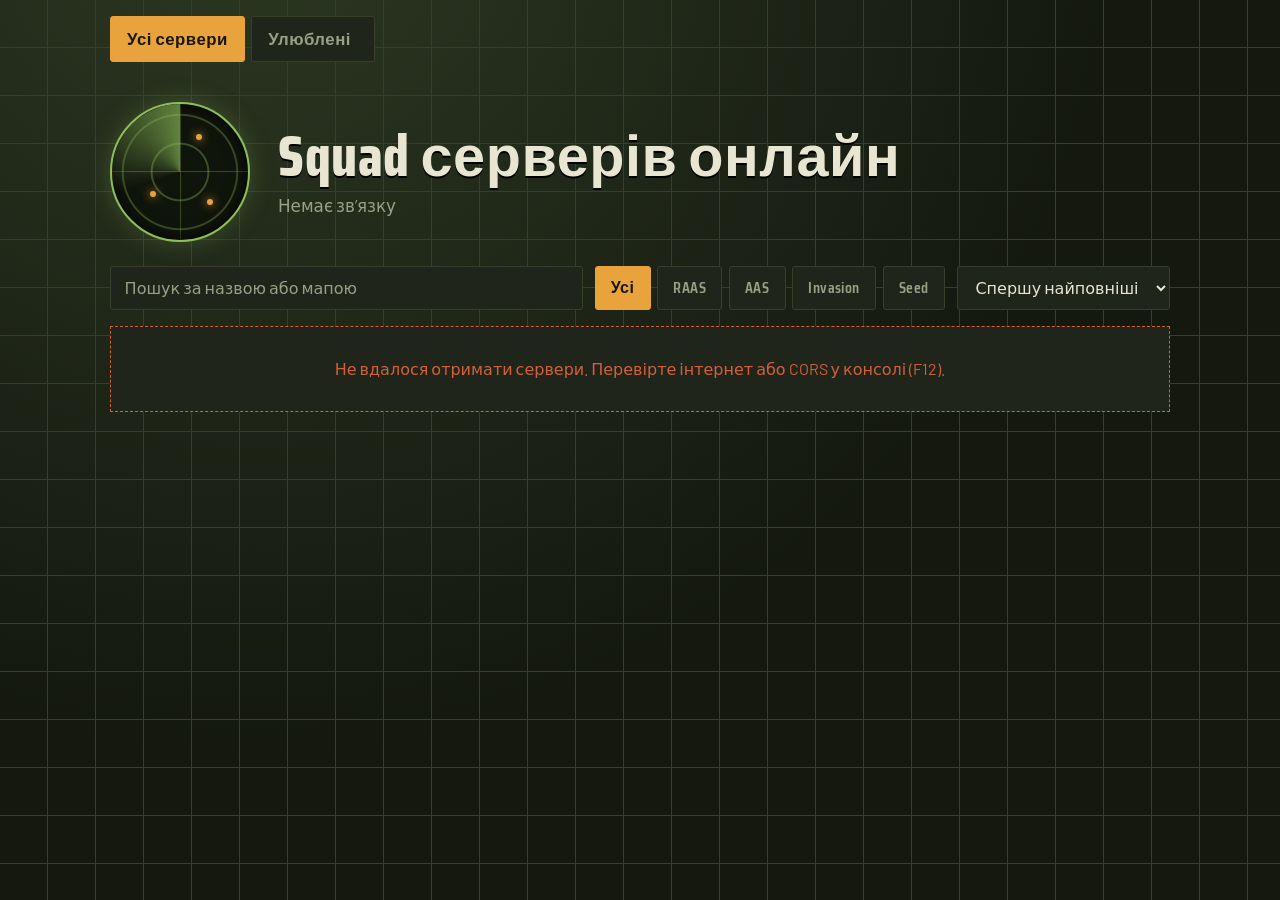
<file: index.html>
<!DOCTYPE html>
<html lang="uk">
<head>
    <meta charset="UTF-8">
    <meta name="viewport" content="width=device-width, initial-scale=1.0">
    <title>Squad: список серверів</title>
    <link rel="preconnect" href="https://fonts.googleapis.com">
    <link rel="preconnect" href="https://fonts.gstatic.com" crossorigin>
    <link href="https://fonts.googleapis.com/css2?family=Saira+Condensed:wght@500;700;800&family=Barlow:wght@400;500;600&display=swap" rel="stylesheet">
    <link rel="stylesheet" href="style.css">
</head>
<body>
    <nav class="nav">
        <a href="index.html" class="active">Усі сервери</a>
        <a href="favorites.html">Улюблені <span id="fav-count"></span></a>
    </nav>

    <header class="hero">
        <div class="radar" aria-hidden="true"><i></i><i></i><i></i></div>
        <div class="hero-text">
            <h1>Squad серверів онлайн</h1>
            <p class="stats" id="stats">Сканую ефір…</p>
        </div>
    </header>

    <section class="controls">
        <input id="search" type="search" placeholder="Пошук за назвою або мапою" aria-label="Пошук">
        <div class="chips" id="modes" role="group" aria-label="Режим гри">
            <button class="chip active" data-mode="all">Усі</button>
            <button class="chip" data-mode="RAAS">RAAS</button>
            <button class="chip" data-mode="AAS">AAS</button>
            <button class="chip" data-mode="Invasion">Invasion</button>
            <button class="chip" data-mode="Seed">Seed</button>
        </div>
        <select id="sort" aria-label="Сортування">
            <option value="players">Спершу найповніші</option>
            <option value="rank">За рейтингом</option>
            <option value="queue">За чергою</option>
        </select>
    </section>

    <main>
        <div id="server" class="list" aria-live="polite"></div>
    </main>

    <script src="common.js"></script>
    <script src="app.js"></script>
</body>
</html>
</file>
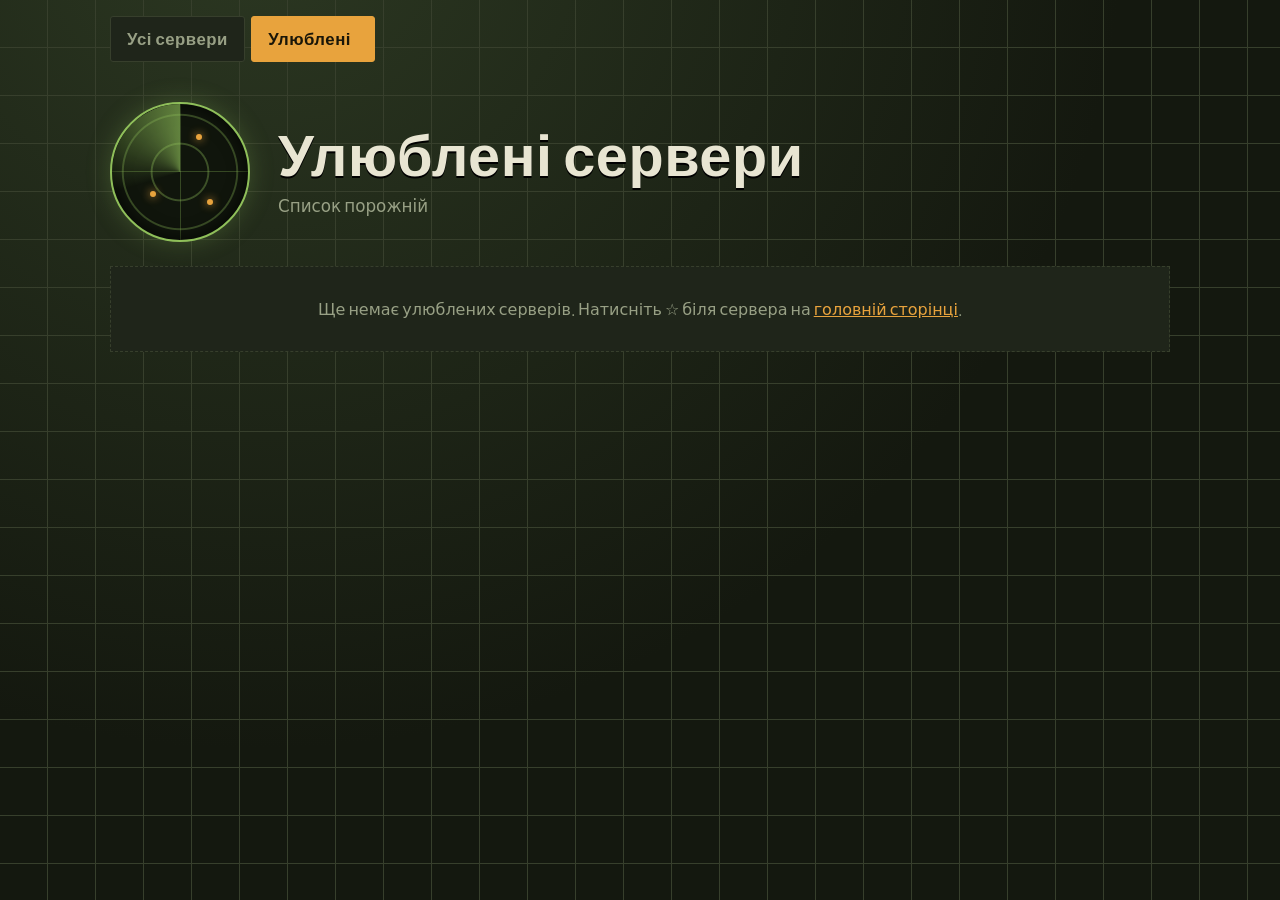
<file: favorites.html>
<!DOCTYPE html>
<html lang="uk">
<head>
    <meta charset="UTF-8">
    <meta name="viewport" content="width=device-width, initial-scale=1.0">
    <title>Squad: улюблені сервери</title>
    <link rel="preconnect" href="https://fonts.googleapis.com">
    <link rel="preconnect" href="https://fonts.gstatic.com" crossorigin>
    <link href="https://fonts.googleapis.com/css2?family=Saira+Condensed:wght@500;700;800&family=Barlow:wght@400;500;600&display=swap" rel="stylesheet">
    <link rel="stylesheet" href="style.css">
</head>
<body>
    <nav class="nav">
        <a href="index.html">Усі сервери</a>
        <a href="favorites.html" class="active">Улюблені <span id="fav-count"></span></a>
    </nav>

    <header class="hero">
        <div class="radar" aria-hidden="true"><i></i><i></i><i></i></div>
        <div class="hero-text">
            <h1>Улюблені сервери</h1>
            <p class="stats" id="stats">Сканую ефір…</p>
        </div>
    </header>

    <main>
        <div id="server" class="list" aria-live="polite"></div>
    </main>

    <script src="common.js"></script>
    <script src="favorites.js"></script>
</body>
</html>
</file>
<file: style.css>
:root {
    --bg: #14180f;
    --panel: #1f251a;
    --panel-hi: #283020;
    --line: #373f2c;
    --text: #e8e5d2;
    --muted: #98a085;
    --amber: #e8a33d;
    --green: #8fbf5a;
    --red: #d2603c;
    --head: "Saira Condensed", "Arial Narrow", Impact, sans-serif;
    --body: "Barlow", system-ui, -apple-system, "Segoe UI", sans-serif;
}

* { box-sizing: border-box; margin: 0; }

html { scroll-padding-top: 1rem; }

body {
    min-height: 100vh;
    font-family: var(--body);
    color: var(--text);
    background-color: var(--bg);
    /* тактична сітка, як на карті */
    background-image:
        linear-gradient(var(--line) 1px, transparent 1px),
        linear-gradient(90deg, var(--line) 1px, transparent 1px),
        radial-gradient(ellipse at 20% -10%, #2c3822 0%, transparent 60%);
    background-size: 48px 48px, 48px 48px, 100% 100%;
    background-position: -1px -1px, -1px -1px, 0 0;
    background-attachment: fixed;
    padding-bottom: 3rem;
}

/* ---------- Hero з радаром ---------- */
.hero {
    max-width: 1100px;
    margin: 0 auto;
    padding: 2.5rem 1.25rem 1.5rem;
    display: flex;
    align-items: center;
    gap: 1.75rem;
}

.hero h1 {
    font-family: var(--head);
    font-weight: 800;
    font-size: clamp(2rem, 6vw, 3.6rem);
    line-height: 1;
    letter-spacing: .01em;
    text-shadow: 0 2px 0 #000;
}

.stats { margin-top: .6rem; color: var(--muted); font-size: 1.05rem; }
.stats b { color: var(--amber); font-weight: 600; }

.radar {
    --size: clamp(84px, 18vw, 140px);
    position: relative;
    flex: none;
    width: var(--size);
    height: var(--size);
    border-radius: 50%;
    border: 2px solid var(--green);
    background:
        radial-gradient(circle, transparent 0 28%, rgba(143,191,90,.35) 29% 30%, transparent 31% 58%, rgba(143,191,90,.35) 59% 60%, transparent 61%),
        linear-gradient(rgba(143,191,90,.3), rgba(143,191,90,.3)) center / 1px 100% no-repeat,
        linear-gradient(rgba(143,191,90,.3), rgba(143,191,90,.3)) center / 100% 1px no-repeat,
        #10150c;
    box-shadow: 0 0 24px rgba(143,191,90,.25), inset 0 0 18px rgba(0,0,0,.8);
    overflow: hidden;
}

.radar::after {
    content: "";
    position: absolute;
    inset: 0;
    border-radius: 50%;
    background: conic-gradient(from 0deg, transparent 0 70%, rgba(143,191,90,.65) 100%);
    animation: sweep 4s linear infinite;
}

.radar i {
    position: absolute;
    width: 6px; height: 6px;
    border-radius: 50%;
    background: var(--amber);
    box-shadow: 0 0 8px var(--amber);
    animation: blip 4s ease-out infinite;
}
.radar i:nth-child(1) { top: 22%; left: 62%; animation-delay: .6s; }
.radar i:nth-child(2) { top: 64%; left: 28%; animation-delay: 2.1s; }
.radar i:nth-child(3) { top: 70%; left: 70%; animation-delay: 3.2s; }

@keyframes sweep { to { transform: rotate(360deg); } }
@keyframes blip { 0%, 8% { opacity: 1; transform: scale(1.6); } 60%, 100% { opacity: 0; transform: scale(1); } }

/* ---------- Керування ---------- */
.controls {
    max-width: 1100px;
    margin: 0 auto;
    padding: 0 1.25rem 1rem;
    display: flex;
    flex-wrap: wrap;
    gap: .75rem;
    align-items: center;
}

.controls input,
.controls select {
    font: inherit;
    color: var(--text);
    background: var(--panel);
    border: 1px solid var(--line);
    border-radius: 3px;
    padding: .65rem .85rem;
    min-height: 44px;
}
.controls input { flex: 1 1 240px; }
.controls select { flex: 0 1 auto; }

.controls input::placeholder { color: var(--muted); }

.chips { display: flex; gap: .4rem; flex-wrap: wrap; }

.chip {
    font: 600 1rem var(--head);
    letter-spacing: .03em;
    color: var(--muted);
    background: var(--panel);
    border: 1px solid var(--line);
    border-radius: 3px;
    padding: .55rem .95rem;
    min-height: 44px;
    cursor: pointer;
    transition: color .15s, border-color .15s, background .15s;
}
.chip:hover { color: var(--text); border-color: var(--muted); }
.chip.active { color: #1a1608; background: var(--amber); border-color: var(--amber); }

:is(.chip, input, select):focus-visible {
    outline: 2px solid var(--green);
    outline-offset: 2px;
}

/* ---------- Список ---------- */
.list {
    max-width: 1100px;
    margin: 0 auto;
    padding: 0 1.25rem;
    display: grid;
    gap: .55rem;
}

.row {
    display: grid;
    grid-template-columns: 44px minmax(0, 1fr) 150px 110px 170px 80px;
    align-items: center;
    gap: 1rem;
    padding: .85rem 1rem;
    background: var(--panel);
    border: 1px solid var(--line);
    border-left: 4px solid var(--line);
    border-radius: 3px;
    transition: background .15s, border-color .15s, transform .15s;
}

.row:hover { background: var(--panel-hi); border-left-color: var(--amber); transform: translateX(3px); }
.row.live { border-left-color: var(--green); }
.row.full { border-left-color: var(--red); }

.name {
    font-weight: 500;
    overflow: hidden;
    text-overflow: ellipsis;
    white-space: nowrap;
}

.map { font-family: var(--head); font-weight: 700; font-size: 1.15rem; }
.mode, .queue { color: var(--muted); font-size: .95rem; }
.queue { text-align: right; }
.queue b { color: var(--amber); font-weight: 600; }

.players { display: grid; gap: .3rem; }
.players span { font-variant-numeric: tabular-nums; font-size: .95rem; }

.bar {
    height: 6px;
    background: #0e120a;
    border-radius: 3px;
    overflow: hidden;
}
.bar i {
    display: block;
    height: 100%;
    width: 100%;
    background: var(--green);
    transform-origin: left;
    transform: scaleX(var(--fill));
    animation: fill .9s cubic-bezier(.2, .8, .2, 1) both;
}
.full .bar i { background: var(--red); }
.mid .bar i { background: var(--amber); }

@keyframes fill { from { transform: scaleX(0); } }

.msg {
    padding: 2rem 1rem;
    text-align: center;
    color: var(--muted);
    background: var(--panel);
    border: 1px dashed var(--line);
}
.msg.error { color: var(--red); border-color: var(--red); }

/* ---------- Телефон ---------- */
@media (max-width: 760px) {
    .hero { padding-top: 1.5rem; gap: 1rem; }

    .controls select { flex: 1 1 100%; }

    .row {
        grid-template-columns: 1fr 1fr 44px;
        grid-template-areas:
            "name    name    star"
            "map     players players"
            "mode    queue   queue";
        gap: .55rem 1rem;
        padding: .85rem;
    }
    .row:hover { transform: none; }

    .name { grid-area: name; white-space: normal; display: -webkit-box; -webkit-line-clamp: 2; -webkit-box-orient: vertical; }
    .map { grid-area: map; }
    .players { grid-area: players; }
    .mode { grid-area: mode; }
    .queue { grid-area: queue; }
}

@media (prefers-reduced-motion: reduce) {
    *, *::after { animation: none !important; transition: none !important; }
}

/* ---------- Навігація ---------- */
.nav {
    max-width: 1100px;
    margin: 0 auto;
    padding: 1rem 1.25rem 0;
    display: flex;
    gap: .4rem;
}
.nav a {
    font: 600 1.05rem var(--head);
    letter-spacing: .03em;
    color: var(--muted);
    text-decoration: none;
    padding: .55rem 1rem;
    min-height: 44px;
    display: inline-flex;
    align-items: center;
    gap: .45rem;
    border: 1px solid var(--line);
    border-radius: 3px;
    background: var(--panel);
    transition: color .15s, border-color .15s;
}
.nav a:hover { color: var(--text); border-color: var(--muted); }
.nav a.active { color: #1a1608; background: var(--amber); border-color: var(--amber); }
.nav a:focus-visible, .msg a:focus-visible { outline: 2px solid var(--green); outline-offset: 2px; }
#fav-count:not(:empty) {
    font-size: .9rem;
    min-width: 1.4rem;
    padding: 0 .35rem;
    text-align: center;
    border-radius: 99px;
    background: #0e120a;
    color: var(--amber);
}
.nav a.active #fav-count:not(:empty) { background: #1a1608; }

/* ---------- Зірочка ---------- */
.star {
    width: 44px;
    height: 44px;
    margin: -.4rem 0;
    font-size: 1.5rem;
    line-height: 1;
    color: var(--muted);
    background: none;
    border: 0;
    border-radius: 3px;
    cursor: pointer;
    transition: color .15s, transform .15s;
}
.star:hover { color: var(--amber); }
.star:focus-visible { outline: 2px solid var(--green); outline-offset: 2px; }
.star[aria-pressed="true"] { color: var(--amber); }
.star.pop { animation: pop .35s ease-out; }
@keyframes pop { 40% { transform: scale(1.5) rotate(-12deg); } }

.row.missing { border-left-color: var(--line); opacity: .65; }
.row.missing .mode { font-style: italic; }

.msg a { color: var(--amber); }

@media (max-width: 760px) {
    .star { grid-area: star; margin: -.3rem 0 0; }
}
</file>
